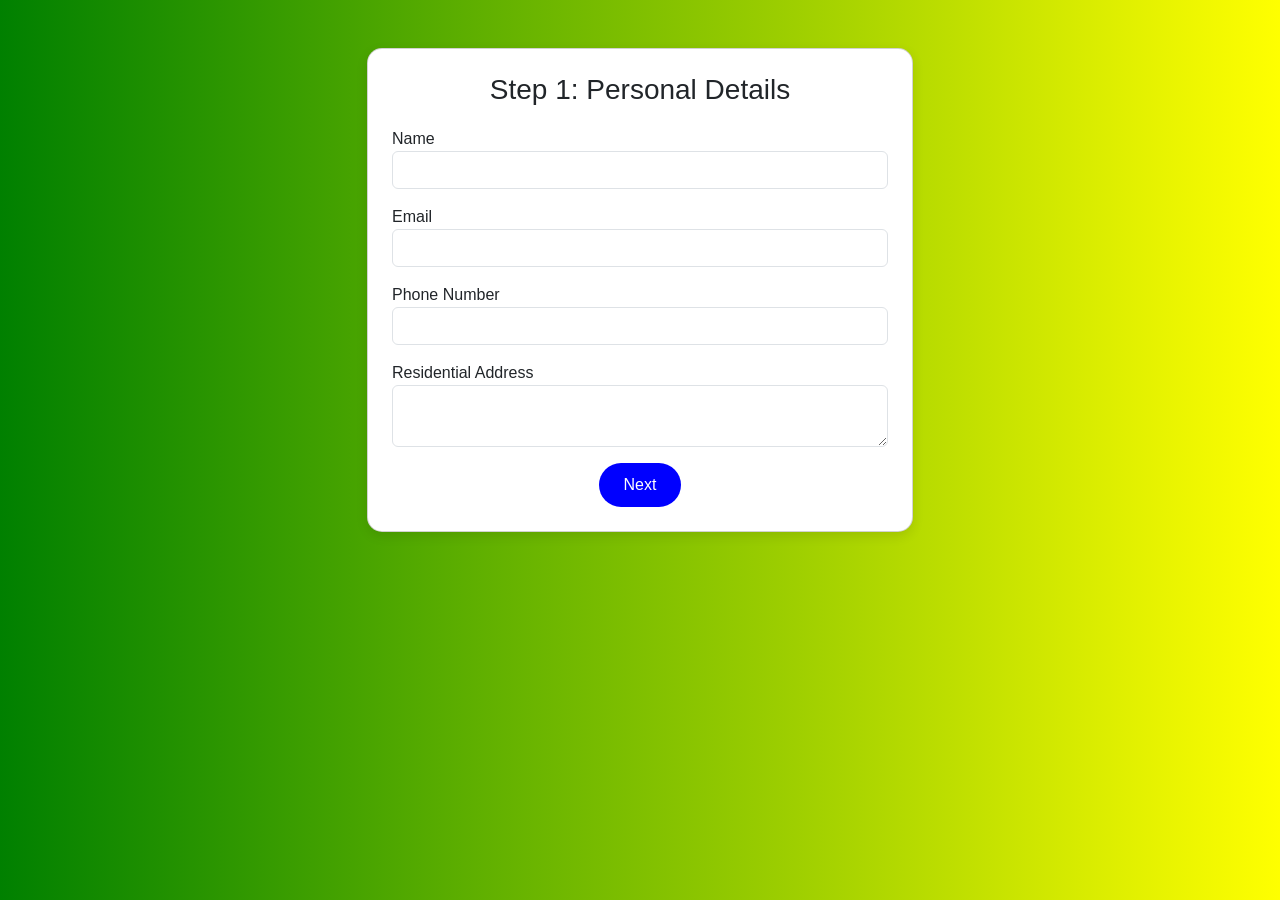
<file: index.html>
<!DOCTYPE html>
<html lang="en">
<head>
    <meta charset="UTF-8">
    <meta name="viewport" content="width=device-width, initial-scale=1.0">
    <title>Step 1 - Personal Details</title>

    <!-- Bootstrap -->
    <link href="https://cdn.jsdelivr.net/npm/bootstrap@5.3.0/dist/css/bootstrap.min.css" rel="stylesheet">

    <!-- External CSS -->
    <link rel="stylesheet" href="style.css">
</head>

<body>

<div class="container mt-5">
    <div class="row justify-content-center">
        <div class="col-md-6">

            <div class="card p-4">
                <h3 class="header">Step 1: Personal Details</h3>

                <form action="payment.html">

                    <div class="mb-3">
                        <label>Name</label>
                        <input type="text" class="form-control" required>
                    </div>

                    <div class="mb-3">
                        <label>Email</label>
                        <input type="email" class="form-control" required>
                    </div>

                    <div class="mb-3">
                        <label>Phone Number</label>
                        <input type="tel" class="form-control" required>
                    </div>

                    <div class="mb-3">
                        <label>Residential Address</label>
                        <textarea class="form-control" required></textarea>
                    </div>

                    <div class="text-center">
                        <button type="submit" class="btn btn-primary">Next</button>
                    </div>

                </form>
            </div>

        </div>
    </div>
</div>

</body>
</file>
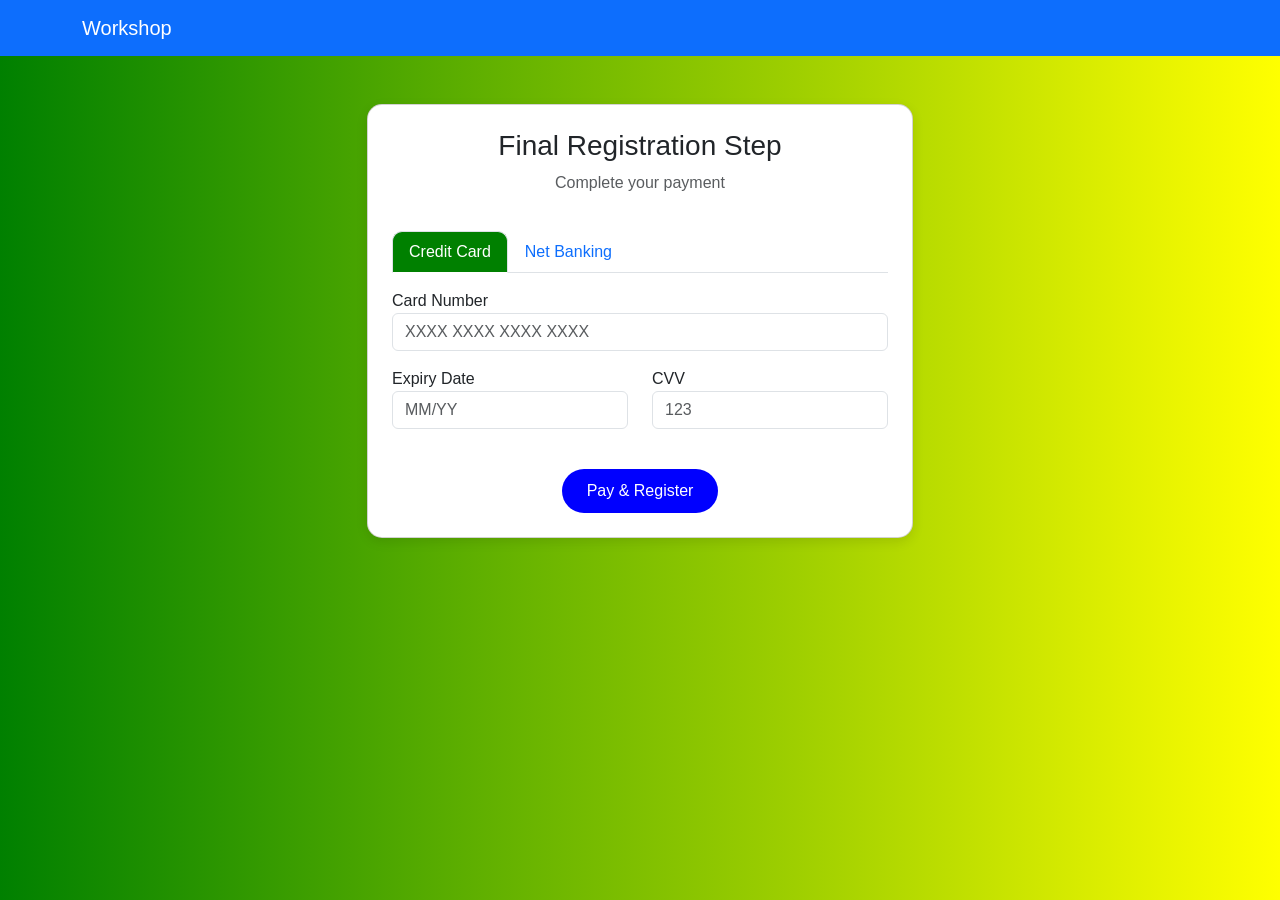
<file: payment.html>
<!DOCTYPE html>
<html lang="en">
<head>
    <meta charset="UTF-8">
    <meta name="viewport" content="width=device-width, initial-scale=1.0">
    <title>Final Registration Step</title>


    <link href="https://cdn.jsdelivr.net/npm/bootstrap@5.3.0/dist/css/bootstrap.min.css" rel="stylesheet">

    <link rel="stylesheet" href="style.css">
</head>

<body>

<nav class="navbar navbar-expand-lg navbar-dark bg-primary">
    <div class="container">
        <a class="navbar-brand" href="#">Workshop</a>
    </div>
</nav>

<div class="container mt-5">
    <div class="row justify-content-center">
        <div class="col-md-8 col-lg-6">

            <div class="card p-4">
                <div class="header">
                    <h3>Final Registration Step</h3>
                    <p class="text-muted">Complete your payment</p>
                </div>


                <form onsubmit="alert('Payment Successful!'); return false;">

                    <ul class="nav nav-tabs mb-3">
                        <li class="nav-item">
                            <button type="button" class="nav-link active" data-bs-toggle="tab" data-bs-target="#card">
                                Credit Card
                            </button>
                        </li>
                        <li class="nav-item">
                            <button type="button" class="nav-link" data-bs-toggle="tab" data-bs-target="#netbanking">
                                Net Banking
                            </button>
                        </li>
                    </ul>

                    <div class="tab-content">

                        <div class="tab-pane fade show active" id="card">
                            <div class="mb-3">
                                <label>Card Number</label>
                                <input type="text" class="form-control" placeholder="XXXX XXXX XXXX XXXX" required>
                            </div>

                            <div class="row">
                                <div class="col-md-6 mb-3">
                                    <label>Expiry Date</label>
                                    <input type="text" class="form-control" placeholder="MM/YY" required>
                                </div>

                                <div class="col-md-6 mb-3">
                                    <label>CVV</label>
                                    <input type="password" class="form-control" placeholder="123" required>
                                </div>
                            </div>
                        </div>

                        <div class="tab-pane fade" id="netbanking">
                            <div class="mb-3">
                                <label>Select Bank</label>
                                <select class="form-control" required>
                                    <option value="">Choose Bank</option>
                                    <option>SBI</option>
                                    <option>HDFC</option>
                                    <option>ICICI</option>
                                    <option>Axis Bank</option>
                                </select>
                            </div>

                            <div class="mb-3">
                                <label>User ID</label>
                                <input type="text" class="form-control" placeholder="Enter User ID" required>
                            </div>
                        </div>

                    </div>

                    <div class="text-center mt-4">
                        <button type="submit" class="btn btn-primary">
                            Pay & Register
                        </button>
                    </div>

                </form>

            </div>

        </div>
    </div>
</div>

<script src="https://cdn.jsdelivr.net/npm/bootstrap@5.3.0/dist/js/bootstrap.bundle.min.js"></script>

</body>
</file>
<file: style.css>
body {
    background: linear-gradient(to right, green, yellow);
    font-family: Arial, sans-serif;
}
.card {
    border-radius: 15px;
    box-shadow: 0 4px 12px rgba(0,0,0,0.1);
}
.header {
    text-align: center;
    margin-bottom: 20px;
}
.nav-tabs .nav-link.active {
    background-color:green;
    color: white;
    border-radius: 10px 10px 0 0;
}


.btn-primary {
    background-color: blue;
    border: none;
    border-radius: 25px;
    /* color: green; */
    padding: 10px 25px;
}
.btn-primary:hover {
    background-color: green;
}
.form-control:focus {
    box-shadow: none;
    border-color: yellow;

}
</file>
